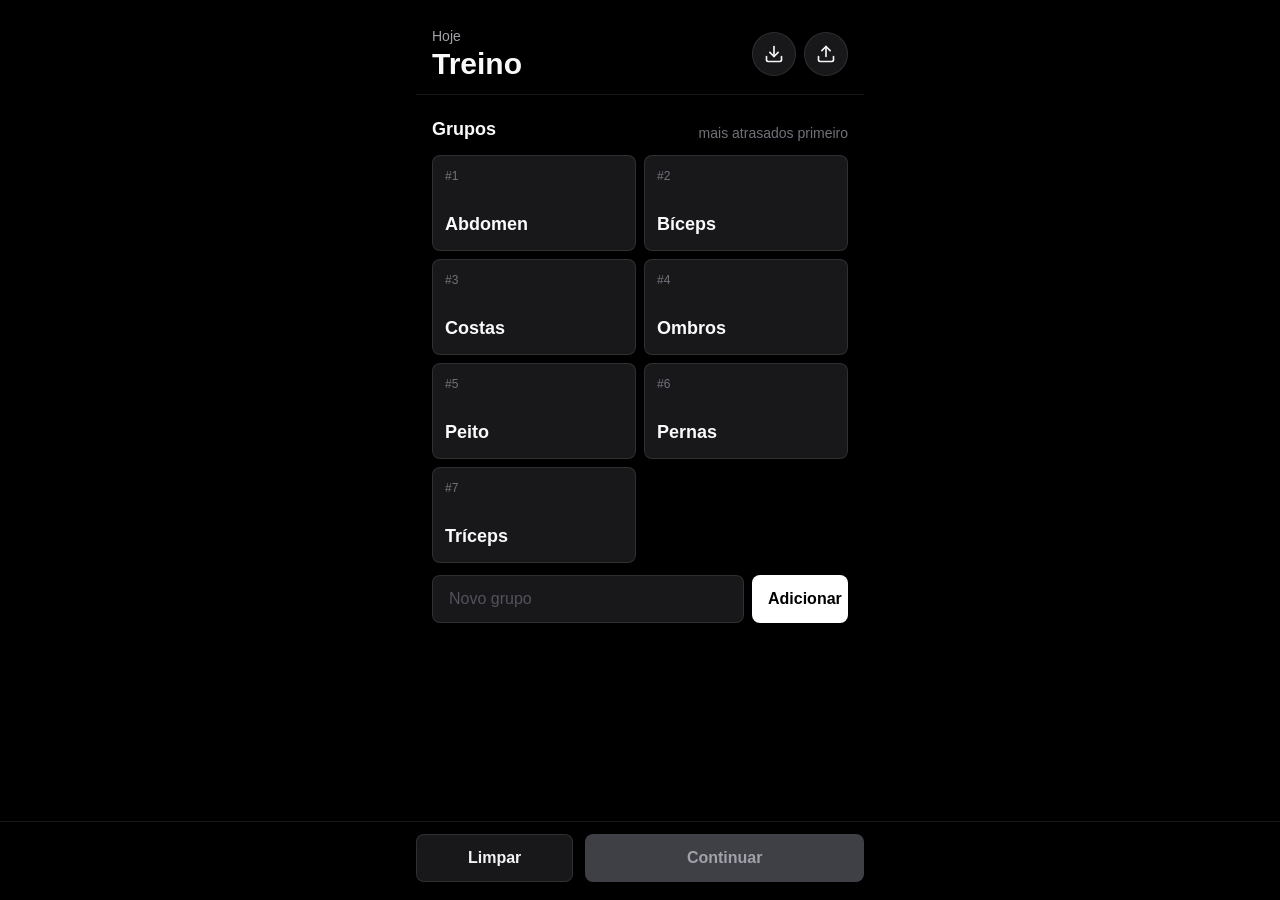
<file: pwa-academia/index.html>
<!doctype html>
<html lang="pt-BR">
  <head>
    <meta charset="UTF-8" />
    <meta name="viewport" content="width=device-width, initial-scale=1.0, viewport-fit=cover" />
    <meta name="theme-color" content="#050507" />
    <meta name="apple-mobile-web-app-capable" content="yes" />
    <meta name="apple-mobile-web-app-status-bar-style" content="black-translucent" />
    <meta name="apple-mobile-web-app-title" content="Treinos" />
    <link rel="manifest" href="./assets/manifest-ZHJnsyLI.webmanifest" />
    <link rel="apple-touch-icon" href="./icons/icon-192.png" />
    <title>Treinos</title>
    <script type="module" crossorigin src="./assets/index-CdYek084.js"></script>
    <link rel="stylesheet" crossorigin href="./assets/index-DbgnoTy4.css">
  </head>
  <body>
    <div id="root"></div>
  </body>
</html>
</file>
<file: pwa-academia/assets/index-DbgnoTy4.css>
*,:before,:after{--tw-border-spacing-x: 0;--tw-border-spacing-y: 0;--tw-translate-x: 0;--tw-translate-y: 0;--tw-rotate: 0;--tw-skew-x: 0;--tw-skew-y: 0;--tw-scale-x: 1;--tw-scale-y: 1;--tw-pan-x: ;--tw-pan-y: ;--tw-pinch-zoom: ;--tw-scroll-snap-strictness: proximity;--tw-gradient-from-position: ;--tw-gradient-via-position: ;--tw-gradient-to-position: ;--tw-ordinal: ;--tw-slashed-zero: ;--tw-numeric-figure: ;--tw-numeric-spacing: ;--tw-numeric-fraction: ;--tw-ring-inset: ;--tw-ring-offset-width: 0px;--tw-ring-offset-color: #fff;--tw-ring-color: rgb(59 130 246 / .5);--tw-ring-offset-shadow: 0 0 #0000;--tw-ring-shadow: 0 0 #0000;--tw-shadow: 0 0 #0000;--tw-shadow-colored: 0 0 #0000;--tw-blur: ;--tw-brightness: ;--tw-contrast: ;--tw-grayscale: ;--tw-hue-rotate: ;--tw-invert: ;--tw-saturate: ;--tw-sepia: ;--tw-drop-shadow: ;--tw-backdrop-blur: ;--tw-backdrop-brightness: ;--tw-backdrop-contrast: ;--tw-backdrop-grayscale: ;--tw-backdrop-hue-rotate: ;--tw-backdrop-invert: ;--tw-backdrop-opacity: ;--tw-backdrop-saturate: ;--tw-backdrop-sepia: ;--tw-contain-size: ;--tw-contain-layout: ;--tw-contain-paint: ;--tw-contain-style: }::backdrop{--tw-border-spacing-x: 0;--tw-border-spacing-y: 0;--tw-translate-x: 0;--tw-translate-y: 0;--tw-rotate: 0;--tw-skew-x: 0;--tw-skew-y: 0;--tw-scale-x: 1;--tw-scale-y: 1;--tw-pan-x: ;--tw-pan-y: ;--tw-pinch-zoom: ;--tw-scroll-snap-strictness: proximity;--tw-gradient-from-position: ;--tw-gradient-via-position: ;--tw-gradient-to-position: ;--tw-ordinal: ;--tw-slashed-zero: ;--tw-numeric-figure: ;--tw-numeric-spacing: ;--tw-numeric-fraction: ;--tw-ring-inset: ;--tw-ring-offset-width: 0px;--tw-ring-offset-color: #fff;--tw-ring-color: rgb(59 130 246 / .5);--tw-ring-offset-shadow: 0 0 #0000;--tw-ring-shadow: 0 0 #0000;--tw-shadow: 0 0 #0000;--tw-shadow-colored: 0 0 #0000;--tw-blur: ;--tw-brightness: ;--tw-contrast: ;--tw-grayscale: ;--tw-hue-rotate: ;--tw-invert: ;--tw-saturate: ;--tw-sepia: ;--tw-drop-shadow: ;--tw-backdrop-blur: ;--tw-backdrop-brightness: ;--tw-backdrop-contrast: ;--tw-backdrop-grayscale: ;--tw-backdrop-hue-rotate: ;--tw-backdrop-invert: ;--tw-backdrop-opacity: ;--tw-backdrop-saturate: ;--tw-backdrop-sepia: ;--tw-contain-size: ;--tw-contain-layout: ;--tw-contain-paint: ;--tw-contain-style: }*,:before,:after{box-sizing:border-box;border-width:0;border-style:solid;border-color:#e5e7eb}:before,:after{--tw-content: ""}html,:host{line-height:1.5;-webkit-text-size-adjust:100%;-moz-tab-size:4;-o-tab-size:4;tab-size:4;font-family:-apple-system,BlinkMacSystemFont,SF Pro Display,SF Pro Text,Inter,Segoe UI,sans-serif;font-feature-settings:normal;font-variation-settings:normal;-webkit-tap-highlight-color:transparent}body{margin:0;line-height:inherit}hr{height:0;color:inherit;border-top-width:1px}abbr:where([title]){-webkit-text-decoration:underline dotted;text-decoration:underline dotted}h1,h2,h3,h4,h5,h6{font-size:inherit;font-weight:inherit}a{color:inherit;text-decoration:inherit}b,strong{font-weight:bolder}code,kbd,samp,pre{font-family:ui-monospace,SFMono-Regular,Menlo,Monaco,Consolas,Liberation Mono,Courier New,monospace;font-feature-settings:normal;font-variation-settings:normal;font-size:1em}small{font-size:80%}sub,sup{font-size:75%;line-height:0;position:relative;vertical-align:baseline}sub{bottom:-.25em}sup{top:-.5em}table{text-indent:0;border-color:inherit;border-collapse:collapse}button,input,optgroup,select,textarea{font-family:inherit;font-feature-settings:inherit;font-variation-settings:inherit;font-size:100%;font-weight:inherit;line-height:inherit;letter-spacing:inherit;color:inherit;margin:0;padding:0}button,select{text-transform:none}button,input:where([type=button]),input:where([type=reset]),input:where([type=submit]){-webkit-appearance:button;background-color:transparent;background-image:none}:-moz-focusring{outline:auto}:-moz-ui-invalid{box-shadow:none}progress{vertical-align:baseline}::-webkit-inner-spin-button,::-webkit-outer-spin-button{height:auto}[type=search]{-webkit-appearance:textfield;outline-offset:-2px}::-webkit-search-decoration{-webkit-appearance:none}::-webkit-file-upload-button{-webkit-appearance:button;font:inherit}summary{display:list-item}blockquote,dl,dd,h1,h2,h3,h4,h5,h6,hr,figure,p,pre{margin:0}fieldset{margin:0;padding:0}legend{padding:0}ol,ul,menu{list-style:none;margin:0;padding:0}dialog{padding:0}textarea{resize:vertical}input::-moz-placeholder,textarea::-moz-placeholder{opacity:1;color:#9ca3af}input::placeholder,textarea::placeholder{opacity:1;color:#9ca3af}button,[role=button]{cursor:pointer}:disabled{cursor:default}img,svg,video,canvas,audio,iframe,embed,object{display:block;vertical-align:middle}img,video{max-width:100%;height:auto}[hidden]:where(:not([hidden=until-found])){display:none}.icon-button{display:grid;height:2.75rem;width:2.75rem;place-items:center;border-radius:9999px;border-width:1px;border-color:#ffffff1a;--tw-bg-opacity: 1;background-color:rgb(24 24 27 / var(--tw-bg-opacity, 1));font-size:1.25rem;line-height:1.75rem;font-weight:600;--tw-text-opacity: 1;color:rgb(244 244 245 / var(--tw-text-opacity, 1))}.icon-button:active{--tw-scale-x: .95;--tw-scale-y: .95;transform:translate(var(--tw-translate-x),var(--tw-translate-y)) rotate(var(--tw-rotate)) skew(var(--tw-skew-x)) skewY(var(--tw-skew-y)) scaleX(var(--tw-scale-x)) scaleY(var(--tw-scale-y))}.primary-button{height:3rem;border-radius:.5rem;--tw-bg-opacity: 1;background-color:rgb(255 255 255 / var(--tw-bg-opacity, 1));padding-left:1rem;padding-right:1rem;text-align:center;font-weight:600;--tw-text-opacity: 1;color:rgb(0 0 0 / var(--tw-text-opacity, 1));transition-property:color,background-color,border-color,text-decoration-color,fill,stroke,opacity,box-shadow,transform,filter,backdrop-filter;transition-timing-function:cubic-bezier(.4,0,.2,1);transition-duration:.15s}.primary-button:active{--tw-scale-x: .98;--tw-scale-y: .98;transform:translate(var(--tw-translate-x),var(--tw-translate-y)) rotate(var(--tw-rotate)) skew(var(--tw-skew-x)) skewY(var(--tw-skew-y)) scaleX(var(--tw-scale-x)) scaleY(var(--tw-scale-y))}.primary-button:disabled{--tw-bg-opacity: 1;background-color:rgb(63 63 70 / var(--tw-bg-opacity, 1));--tw-text-opacity: 1;color:rgb(161 161 170 / var(--tw-text-opacity, 1))}.secondary-button{height:3rem;border-radius:.5rem;border-width:1px;border-color:#ffffff1a;--tw-bg-opacity: 1;background-color:rgb(24 24 27 / var(--tw-bg-opacity, 1));padding-left:1rem;padding-right:1rem;text-align:center;font-weight:600;--tw-text-opacity: 1;color:rgb(244 244 245 / var(--tw-text-opacity, 1));transition-property:color,background-color,border-color,text-decoration-color,fill,stroke,opacity,box-shadow,transform,filter,backdrop-filter;transition-timing-function:cubic-bezier(.4,0,.2,1);transition-duration:.15s}.secondary-button:active{--tw-scale-x: .98;--tw-scale-y: .98;transform:translate(var(--tw-translate-x),var(--tw-translate-y)) rotate(var(--tw-rotate)) skew(var(--tw-skew-x)) skewY(var(--tw-skew-y)) scaleX(var(--tw-scale-x)) scaleY(var(--tw-scale-y))}.field{height:3rem;border-radius:.5rem;border-width:1px;border-color:#ffffff1a;--tw-bg-opacity: 1;background-color:rgb(24 24 27 / var(--tw-bg-opacity, 1));padding-left:1rem;padding-right:1rem;--tw-text-opacity: 1;color:rgb(250 250 250 / var(--tw-text-opacity, 1));outline:2px solid transparent;outline-offset:2px}.field::-moz-placeholder{--tw-text-opacity: 1;color:rgb(82 82 91 / var(--tw-text-opacity, 1))}.field::placeholder{--tw-text-opacity: 1;color:rgb(82 82 91 / var(--tw-text-opacity, 1))}.field:focus{--tw-border-opacity: 1;border-color:rgb(113 113 122 / var(--tw-border-opacity, 1))}.mini-field{height:3rem;width:4rem;border-radius:.5rem;border-width:1px;border-color:#ffffff1a;--tw-bg-opacity: 1;background-color:rgb(9 9 11 / var(--tw-bg-opacity, 1));padding-left:.5rem;padding-right:.5rem;text-align:center;--tw-text-opacity: 1;color:rgb(250 250 250 / var(--tw-text-opacity, 1));outline:2px solid transparent;outline-offset:2px}.mini-field::-moz-placeholder{--tw-text-opacity: 1;color:rgb(82 82 91 / var(--tw-text-opacity, 1))}.mini-field::placeholder{--tw-text-opacity: 1;color:rgb(82 82 91 / var(--tw-text-opacity, 1))}.mini-field:focus{--tw-border-opacity: 1;border-color:rgb(113 113 122 / var(--tw-border-opacity, 1))}.group-tile{display:flex;height:6rem;flex-direction:column;justify-content:space-between;border-radius:.5rem;border-width:1px;border-color:#ffffff1a;--tw-bg-opacity: 1;background-color:rgb(24 24 27 / var(--tw-bg-opacity, 1));padding:.75rem;text-align:left;transition-property:color,background-color,border-color,text-decoration-color,fill,stroke,opacity,box-shadow,transform,filter,backdrop-filter;transition-timing-function:cubic-bezier(.4,0,.2,1);transition-duration:.15s}.group-tile:active{--tw-scale-x: .98;--tw-scale-y: .98;transform:translate(var(--tw-translate-x),var(--tw-translate-y)) rotate(var(--tw-rotate)) skew(var(--tw-skew-x)) skewY(var(--tw-skew-y)) scaleX(var(--tw-scale-x)) scaleY(var(--tw-scale-y))}.group-tile-active{--tw-border-opacity: 1;border-color:rgb(255 255 255 / var(--tw-border-opacity, 1));--tw-bg-opacity: 1;background-color:rgb(244 244 245 / var(--tw-bg-opacity, 1));--tw-text-opacity: 1;color:rgb(0 0 0 / var(--tw-text-opacity, 1))}.exercise-row{display:flex;min-height:5rem;align-items:center;gap:.5rem;border-radius:.5rem;border-width:1px;border-color:#ffffff1a;--tw-bg-opacity: 1;background-color:rgb(24 24 27 / var(--tw-bg-opacity, 1));padding:.75rem}.danger-button{display:grid;height:3rem;width:2.75rem;flex-shrink:0;place-items:center;border-radius:.5rem;border-width:1px;border-color:#ef444433;background-color:#450a0a4d;--tw-text-opacity: 1;color:rgb(252 165 165 / var(--tw-text-opacity, 1));transition-property:color,background-color,border-color,text-decoration-color,fill,stroke,opacity,box-shadow,transform,filter,backdrop-filter;transition-timing-function:cubic-bezier(.4,0,.2,1);transition-duration:.15s}.danger-button:active{--tw-scale-x: .95;--tw-scale-y: .95;transform:translate(var(--tw-translate-x),var(--tw-translate-y)) rotate(var(--tw-rotate)) skew(var(--tw-skew-x)) skewY(var(--tw-skew-y)) scaleX(var(--tw-scale-x)) scaleY(var(--tw-scale-y))}.toggle-row{display:flex;min-height:3rem;align-items:center;justify-content:space-between;border-radius:.5rem;border-width:1px;border-color:#ffffff1a;--tw-bg-opacity: 1;background-color:rgb(24 24 27 / var(--tw-bg-opacity, 1));padding-left:1rem;padding-right:1rem;font-size:.875rem;line-height:1.25rem;font-weight:500;--tw-text-opacity: 1;color:rgb(244 244 245 / var(--tw-text-opacity, 1))}.toggle-row input{height:1.25rem;width:1.25rem;accent-color:#fff}.empty-state{border-radius:.5rem;border-width:1px;border-style:dashed;border-color:#ffffff26;padding:1.25rem;text-align:center;--tw-text-opacity: 1;color:rgb(113 113 122 / var(--tw-text-opacity, 1))}.fixed{position:fixed}.sticky{position:sticky}.inset-x-0{left:0;right:0}.bottom-0{bottom:0}.top-0{top:0}.z-10{z-index:10}.-mx-4{margin-left:-1rem;margin-right:-1rem}.mx-auto{margin-left:auto;margin-right:auto}.mb-2{margin-bottom:.5rem}.mb-3{margin-bottom:.75rem}.mb-5{margin-bottom:1.25rem}.mt-3{margin-top:.75rem}.mt-5{margin-top:1.25rem}.flex{display:flex}.grid{display:grid}.hidden{display:none}.min-h-screen{min-height:100vh}.w-16{width:4rem}.w-24{width:6rem}.min-w-0{min-width:0px}.max-w-md{max-width:28rem}.flex-1{flex:1 1 0%}.flex-\[2\]{flex:2}.grid-cols-2{grid-template-columns:repeat(2,minmax(0,1fr))}.flex-col{flex-direction:column}.items-end{align-items:flex-end}.items-center{align-items:center}.justify-between{justify-content:space-between}.gap-2{gap:.5rem}.gap-3{gap:.75rem}.space-y-2>:not([hidden])~:not([hidden]){--tw-space-y-reverse: 0;margin-top:calc(.5rem * calc(1 - var(--tw-space-y-reverse)));margin-bottom:calc(.5rem * var(--tw-space-y-reverse))}.space-y-3>:not([hidden])~:not([hidden]){--tw-space-y-reverse: 0;margin-top:calc(.75rem * calc(1 - var(--tw-space-y-reverse)));margin-bottom:calc(.75rem * var(--tw-space-y-reverse))}.truncate{overflow:hidden;text-overflow:ellipsis;white-space:nowrap}.border-b{border-bottom-width:1px}.border-t{border-top-width:1px}.border-white\/10{border-color:#ffffff1a}.bg-black{--tw-bg-opacity: 1;background-color:rgb(0 0 0 / var(--tw-bg-opacity, 1))}.bg-black\/85{background-color:#000000d9}.px-4{padding-left:1rem;padding-right:1rem}.pb-28{padding-bottom:7rem}.pb-3{padding-bottom:.75rem}.pb-\[max\(18px\,env\(safe-area-inset-bottom\)\)\]{padding-bottom:max(18px,env(safe-area-inset-bottom))}.pt-2{padding-top:.5rem}.pt-3{padding-top:.75rem}.pt-\[max\(18px\,env\(safe-area-inset-top\)\)\]{padding-top:max(18px,env(safe-area-inset-top))}.text-left{text-align:left}.text-3xl{font-size:1.875rem;line-height:2.25rem}.text-lg{font-size:1.125rem;line-height:1.75rem}.text-sm{font-size:.875rem;line-height:1.25rem}.text-xs{font-size:.75rem;line-height:1rem}.font-medium{font-weight:500}.font-semibold{font-weight:600}.uppercase{text-transform:uppercase}.tracking-normal{letter-spacing:0em}.text-zinc-400{--tw-text-opacity: 1;color:rgb(161 161 170 / var(--tw-text-opacity, 1))}.text-zinc-50{--tw-text-opacity: 1;color:rgb(250 250 250 / var(--tw-text-opacity, 1))}.text-zinc-500{--tw-text-opacity: 1;color:rgb(113 113 122 / var(--tw-text-opacity, 1))}.filter{filter:var(--tw-blur) var(--tw-brightness) var(--tw-contrast) var(--tw-grayscale) var(--tw-hue-rotate) var(--tw-invert) var(--tw-saturate) var(--tw-sepia) var(--tw-drop-shadow)}.backdrop-blur-xl{--tw-backdrop-blur: blur(24px);-webkit-backdrop-filter:var(--tw-backdrop-blur) var(--tw-backdrop-brightness) var(--tw-backdrop-contrast) var(--tw-backdrop-grayscale) var(--tw-backdrop-hue-rotate) var(--tw-backdrop-invert) var(--tw-backdrop-opacity) var(--tw-backdrop-saturate) var(--tw-backdrop-sepia);backdrop-filter:var(--tw-backdrop-blur) var(--tw-backdrop-brightness) var(--tw-backdrop-contrast) var(--tw-backdrop-grayscale) var(--tw-backdrop-hue-rotate) var(--tw-backdrop-invert) var(--tw-backdrop-opacity) var(--tw-backdrop-saturate) var(--tw-backdrop-sepia)}*{-webkit-tap-highlight-color:transparent}body{margin:0;min-width:320px;background:#000;color:#fafafa;font-family:-apple-system,BlinkMacSystemFont,SF Pro Text,Segoe UI,sans-serif}button,input{font:inherit}
</file>
